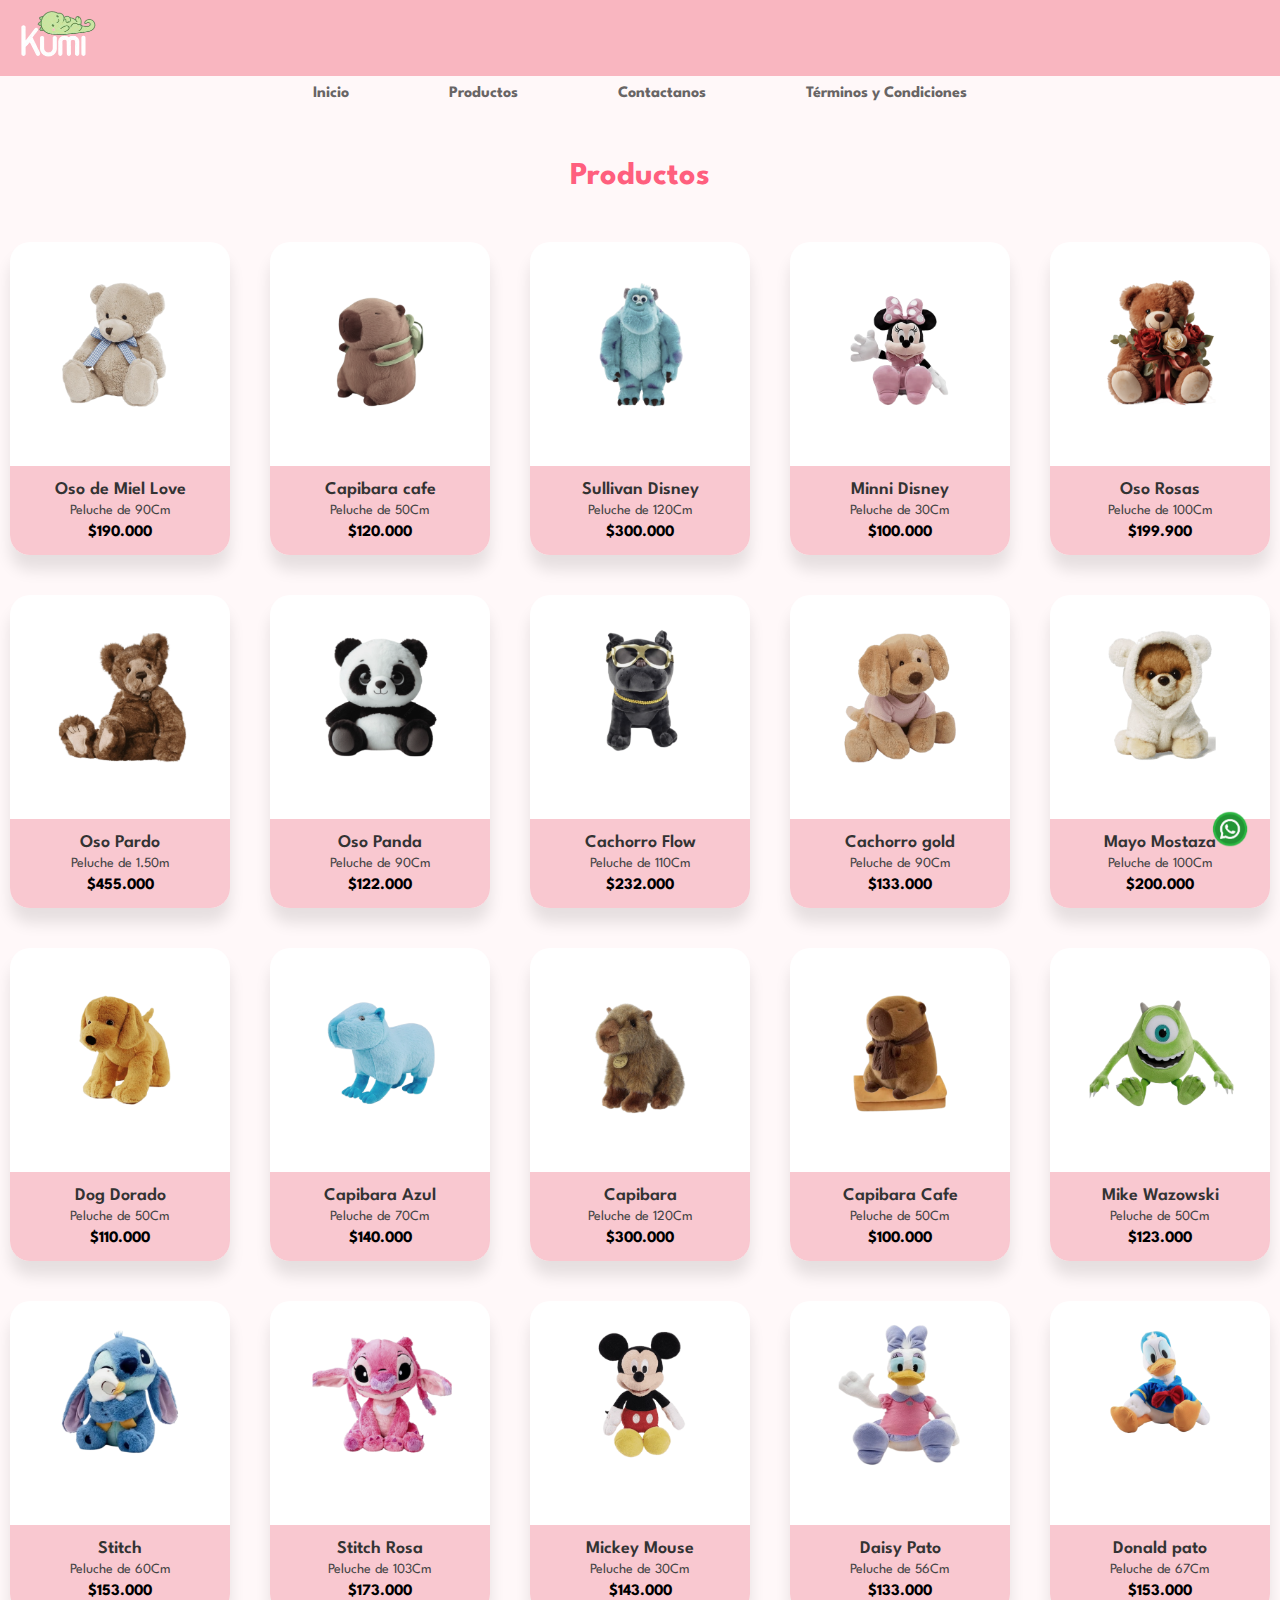
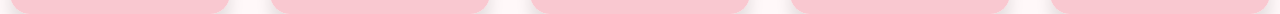
<file: producto.html>
<!DOCTYPE html>
<html lang="es">
<head>
<meta charset="UTF-8">
<title>Productos</title>
<link rel="stylesheet" href="style.css">

<link href="https://fonts.googleapis.com/css2?family=League+Spartan:wght@400;600;700&display=swap" rel="stylesheet">
<link href="https://fonts.googleapis.com/css2?family=Righteous&family=Spartan:wght@400&display=swap" rel="stylesheet">
<meta name="viewport" content="width=device-width, initial-scale=1.0">
</head>

<body class="menuproducto">
  <div class="logo1"id="Inicio">
                    
         <img  src="./imagenes/Captura-removebg-preview.png" width="100"/>
        </div>
  <div class="menu1">
  <a href="index.html">Inicio</a>
  <a href="#prod">Productos</a>
  <a href="https://wa.me/573025368565">Contactanos</a>
  <a href="#" id="btn-terminos">Términos y Condiciones</a>
</div>
 <div id="scroll-navbar1">
  <div class="scroll-menu1">
    <a href="#">Inicio</a>
    <a href="#">Productos</a>
    <a href="#">Contactanos</a>
    <a href="#">Términos y Condiciones</a>

  </div>
  
  <p id="resultado" class="mensaje"></p>
</div>
<a href="https://wa.me/573025368565" target="_blank" class="btn-whatsapp">
  <img src="./imagenes/whassp.png" alt="WhatsApp" width="60">
</a>
<style>
  body { font-family: 'League Spartan', sans-serif; background: #fff8f9; margin:0; padding:20px; }
  h1 { color: #ff5f7e; text-align:center; margin-bottom:30px; }
  .contenedor-productos { display:flex; flex-wrap:wrap; justify-content:center; gap:20x; }
  .card { background:#fff; border-radius:20px; box-shadow:0 15px 15px rgba(0,0,0,0.1); width:220px; text-align:center; padding:0px; transition: transform 0.3s, box-shadow 0.3s; }
  .card:hover { transform: scale(1.05); box-shadow: 0 10px 20px rgba(0,0,0,0.15); }
  .card img { width:100%; border-radius:5px; filter: grayscale(20%) brightness(0.95); transition: all 0.3s; }
  .card:hover img { filter: grayscale(0%) brightness(1.1) saturate(1.4); }
  .info { margin-top:0px; }
  .info h3 { color:#ff5f7e; margin-bottom:5px; }
  .info p { color:#555; font-size:14px; }
</style>
</head>
<body>


<h1 class="producto" id="prod">Productos</h1>
<div class="contenedor-productos" id="contenedor-productos"></div>

<script>

const productos1 = [
  { nombre: "Oso de Miel Love", imagenes: ["imagenes/1.png"], descripcion: "Peluche de 90Cm",precio:"$190.000" },
  { nombre: "Capibara cafe", imagenes: ["imagenes/2.png"], descripcion: "Peluche de 50Cm",precio:"$120.000" },
  { nombre: "Sullivan Disney", imagenes: ["imagenes/3.png"], descripcion: "Peluche de 120Cm",precio:"$300.000" },
  { nombre: "Minni Disney", imagenes: ["imagenes/4.png"], descripcion: "Peluche de 30Cm",precio:"$100.000" },
  { nombre: "Oso Rosas", imagenes: ["imagenes/5.png"], descripcion: "Peluche de 100Cm" ,precio:"$199.900"},
  { nombre: "Oso Pardo", imagenes: ["imagenes/6.png"], descripcion: "Peluche de 1.50m",precio:"$455.000" },
  { nombre: "Oso Panda", imagenes: ["imagenes/7.png"], descripcion: "Peluche de 90Cm" ,precio:"$122.000"},
  { nombre: "Cachorro Flow", imagenes: ["imagenes/9.png"], descripcion: "Peluche de 110Cm",precio:"$232.000" },
  { nombre: "Cachorro gold", imagenes: ["imagenes/10.png"], descripcion: "Peluche de 90Cm",precio:"$133.000" },
  { nombre: "Mayo Mostaza", imagenes: ["imagenes/11.png"], descripcion: "Peluche de 100Cm",precio:"$200.000" },
  { nombre: "Dog Dorado", imagenes: ["imagenes/12.png"], descripcion: "Peluche de 50Cm",precio:"$110.000" },
  { nombre: "Capibara Azul", imagenes: ["imagenes/13.png"], descripcion: "Peluche de 70Cm",precio:"$140.000" },
  { nombre: "Capibara", imagenes: ["imagenes/14.png"], descripcion: "Peluche de 120Cm",precio:"$300.000" },
  { nombre: "Capibara Cafe", imagenes: ["imagenes/15.png"], descripcion: "Peluche de 50Cm",precio:"$100.000" },
  { nombre: "Mike Wazowski", imagenes: ["imagenes/16.png"], descripcion: "Peluche de 50Cm",precio:"$123.000" },
  { nombre: "Stitch", imagenes: ["imagenes/18.png"], descripcion: "Peluche de 60Cm",precio:"$153.000" },
  { nombre: "Stitch Rosa", imagenes: ["imagenes/19.png"], descripcion: "Peluche de 103Cm",precio:"$173.000" },
  { nombre: "Mickey Mouse", imagenes: ["imagenes/21.png"], descripcion: "Peluche de 30Cm",precio:"$143.000" },
  { nombre: "Daisy Pato", imagenes: ["imagenes/22.png"], descripcion: "Peluche de 56Cm",precio:"$133.000" },
  { nombre: "Donald pato", imagenes: ["imagenes/23.png"], descripcion: "Peluche de 67Cm",precio:"$153.000" },

];



function mostrarProductos(lista) {
  const contenedor = document.getElementById("contenedor-productos");
  contenedor.innerHTML = "";

  lista.forEach(p => {
    p.imagenes.forEach(img => {
      const card = document.createElement("div");
      card.classList.add("card");

      card.innerHTML = `
        <img src="${img}" alt="${p.nombre}" onerror="this.style.display='none'">
        <div class="info">
          <h3>${p.nombre}</h3>
          <p>${p.descripcion}</p>
          <h4>${p.precio}</h4>
        </div>
      `;

      contenedor.appendChild(card);
    });
  });
}


mostrarProductos(productos1);
</script>
<script>
function scrollAnimado(targetY, duration = 1000) {
  const startY = window.scrollY;
  const distance = targetY - startY;
  const startTime = performance.now();

  function animarScroll(currentTime) {
    const elapsed = currentTime - startTime;
    const progreso = Math.min(elapsed / duration, 1);
    const ease = 1 - Math.pow(1 - progreso, 3); 
    window.scrollTo(0, startY + distance * ease);
    if (elapsed < duration) requestAnimationFrame(animarScroll);
  }

  requestAnimationFrame(animarScroll);
}

document.querySelectorAll('a[href^="#"]').forEach(link => {
  link.addEventListener('click', function(e) {
    e.preventDefault();
    const target = document.querySelector(this.getAttribute('href'));
    if (target) {
      const targetY = target.offsetTop - 50;
      scrollAnimado(targetY, 1200); 
    }
  });
});
</script>
<div class="modal-contenido">
  <span class="cerrar">&times;</span>
  <h2>Términos y Condiciones</h2>
  <p style="text-align: justify;">
    Bienvenido(a) a <strong>Kumi</strong>, una tienda en línea dedicada a ofrecer los mejores peluches y productos de regalo. 
    Al acceder o utilizar nuestro sitio web, usted acepta cumplir con los siguientes términos y condiciones. 
    Por favor, léalos cuidadosamente antes de realizar una compra o registrarse en nuestra plataforma.
  </p>

  <h3>1. Propiedad del sitio</h3>
  <p style="text-align: justify;">
    Este sitio web y todo su contenido son propiedad de <strong>Kumi</strong>. 
    Está prohibida su reproducción total o parcial sin autorización previa por escrito.
  </p>

  <h3>2. Uso del sitio</h3>
  <p style="text-align: justify;">
    Usted se compromete a hacer un uso adecuado y responsable del sitio web, evitando cualquier acción que pueda 
    dañar, sobrecargar o interferir con su funcionamiento. Nos reservamos el derecho de suspender el acceso a cualquier 
    usuario que incumpla estos términos.
  </p>

  <h3>3. Productos y precios</h3>
  <p style="text-align: justify;">
    Todos los productos y precios publicados están sujetos a disponibilidad y pueden variar sin previo aviso. 
    Las imágenes son de referencia y pueden presentar ligeras diferencias con el producto real.
  </p>

  <h3>4. Pagos y envíos</h3>
  <p style="text-align: justify;">
    Los pagos se realizan a través de los medios habilitados en la página. 
    Los tiempos de entrega pueden variar según la ubicación del cliente y la disponibilidad del producto. 
    <strong>Kumi</strong> no se hace responsable por demoras atribuibles a empresas transportadoras externas.
  </p>

  <h3>5. Cambios y devoluciones</h3>
  <p style="text-align: justify;">
    Aceptamos devoluciones o cambios únicamente en caso de productos defectuosos o dañados, 
    siempre que se reporte dentro de los tres (3) días hábiles posteriores a la recepción. 
    Es indispensable conservar el comprobante de compra.
  </p>

  <h3>6. Privacidad y protección de datos</h3>
  <p style="text-align: justify;">
    La información personal proporcionada por nuestros clientes será tratada de forma confidencial 
    y utilizada exclusivamente para fines comerciales y de contacto. 
    Nos comprometemos a proteger sus datos de acuerdo con la legislación vigente.
  </p>

  <h3>7. Modificaciones</h3>
  <p style="text-align: justify;">
    <strong>Kumi</strong> se reserva el derecho de actualizar o modificar estos Términos y Condiciones en cualquier momento. 
    Las versiones actualizadas serán publicadas en esta misma sección.
  </p>

  <h3>8. Contacto</h3>
  <p style="text-align: justify;">
    Si tiene dudas o comentarios acerca de estos términos, puede contactarnos a través de nuestro formulario en la sección 
    <strong>“Contáctanos”</strong> o al correo electrónico <strong>mikumiya@kumi.com</strong>.
  </p>

  <br>
  <p><em>Última actualización: Noviembre de 2025</em></p>
</div>
<script>
  const btnTerminos = document.getElementById("btn-terminos");
  const modal = document.querySelector(".modal-contenido");

  
  const fondo = document.createElement("div");
  fondo.id = "fondo-difuminado";
  document.body.appendChild(fondo);

  const cerrar = modal.querySelector(".cerrar");

  btnTerminos.addEventListener("click", (e) => {
    e.preventDefault();
    modal.classList.add("activo");
    fondo.style.display = "block";
  });

  cerrar.addEventListener("click", () => {
    modal.classList.remove("activo");
    fondo.style.display = "none";
  });

  fondo.addEventListener("click", () => {
    modal.classList.remove("activo");
    fondo.style.display = "none";
  });
</script>
</body>
</html>
</file>
<file: style.css>
*{
    margin: 0%;
    padding: 0%;
    box-sizing: border-box;
}
body{
  overflow-x: hidden;
  position: relative;
  width: 100%;
}


video {
  display: block;
  width: 100%;
  max-width: 1352px;
  height: auto;
  margin: 0 auto;
}

.menu a{
    text-decoration: none;
    color: #686565;
   font-weight: bold;
   margin: 0%;
       padding: 10px 0;
           font-family: 'League Spartan', sans-serif;
}
.menu{
 display: flex;
  justify-content: center; 
  gap: 100px;     
}
.menu a:hover{
    color: #F9B6C0;
}
.logo{
    background-color: #F9B6C0;
    padding: 5px;
    background-position-x: 1336;
}
.bienvenida {
  background-image: url('imagenes/bienvenida.png');
  background-size: cover;          
  background-position: center bottom;
  background-repeat: no-repeat;
  font-family: 'League Spartan', sans-serif;
  text-align: center;
  padding: 70vh 5% 5vh 5%;         
  width: 100%;
  max-width: 100%;
  margin: 0 auto;
  display: block;
  opacity: 1;
  transform: translate(0, 0) scale(1);
  
}

.bienvenida1 {
  color: #3b5724;       
  font-weight: 750;
  font-size: 2rem;                 
  margin-bottom: 0.5rem;
   position: relative;
  top: -270px;
}

.bienvenida2 {
  color: #222;
  font-size: 1.2rem;             
  max-width: 90%;                 
  margin: 0 auto;
  line-height: 1.4;     
  position: relative;
  top: -260px;
}


.productos {
  text-align: center;
  padding: 60px 0;
  font-family: 'League Spartan', sans-serif;
  width: 100%;
  max-width: 100%;
}

.productos h2 {
  font-size: 36px;
  font-weight: 700;
  margin-bottom: 40px;
  color: #222;
}


.contenedor-productos {
  display: flex;
  justify-content: center;
  flex-wrap: wrap;
  gap: 40px;
  width: 100%;
  max-width: 100%;
}


.card {
  background-color: #fff;
  border-radius: 30px;
  box-shadow: 0 3px 10px rgba(0, 0, 0, 0.2);
  width: 230px;
  overflow: hidden;
  transition: transform 0.3s ease;
}

.card:hover {
  transform: translateY(-8px);
}


.card img {
  width: 100%;
  height: auto;
  object-fit: contain;
  padding: 0px;
}

.card .info {
  background-color: #f8c6cf;
  padding: 25px;
  border-radius: 0 0 20px 20px;
}

.card .info h3 {
  margin: 0;
  font-size: 16px;
  color: #333;
  font-weight: 600;
}

.card .info .precio {
  font-size: 20px;
  font-weight: 700;
  color: #000;
  margin-top: 8px;
}
.ver-mas {
  text-align: center;
  margin-top: 0px;
  
}
.ver-mas a{
text-decoration: none;
    color: #686565;
}

.ver-mas button {
  background-color: #cce8b5;
  color: white;
  font-weight: bold;
  border: none;
  border-radius: 15px;
  padding: 12px 40px;
  font-size: 20px;
  cursor: pointer;
  box-shadow: 0 4px 10px rgba(0, 0, 0, 0.1);
  transition: background-color 0.3s ease, transform 0.3s ease;
}

.ver-mas button:hover {
  background-color: #F9B6C0;
  transform: scale(1.05);
}
.search-box {
  position: absolute;
  top: 20px;       
  right: 20px;   
  width: 180px;   
}

.search-box input {
  width: 100%;
  padding: 8px 35px 8px 12px;
  border: 1px solid #ccc;
  border-radius: 20px;
  outline: none;
  font-size: 14px;
  box-sizing: border-box;
}

.search-box .icon {
  position: absolute;
  right: 10px;
  top: 50%;
  transform: translateY(-50%);
  pointer-events: none;
}

#scroll-navbar {
  position: fixed;
  top: 0;
  left: 0;
  width: 100%;
  background-color: #f9b8c2; 
  box-shadow: 0 2px 8px rgba(0, 0, 0, 0.15);
  display: flex;
  align-items: center;
  justify-content: center;
  padding: 12px 0;
  z-index: 9999;
  opacity: 0;
  transform: translateY(-100%);
  transition: opacity 0.4s ease, transform 0.4s ease;
  box-sizing: border-box;
  margin: 0;
}

#scroll-navbar.active {
  opacity: 1;
  transform: translateY(0);
}

.scroll-menu {
  display: flex;
  justify-content: center;
  align-items: center;
  gap: 40px;
  font-family: 'Spartan', sans-serif;
  flex-wrap: wrap;
}

.scroll-menu a {
  text-decoration: none;
    color: #686565;
  font-weight: 600;
  transition: color 0.1s;
}

.scroll-menu a:hover {
  color: white;
}

.busqueda {
 position: absolute;  
  top: 25px;          
  right: 40px;          
  display: flex;
  align-items: center;
  gap: 5px;
}

.busqueda input {
  padding: 5px 10px;
  border-radius: 8px;
  border: 1px solid #ccc;
  font-family: 'Spartan', sans-serif;
  box-sizing: border-box;
  width: 100%;
}

.busqueda button {
  background-color: white;
  border: none;
  border-radius: 8px;
  padding: 5px 10px;
  cursor: pointer;
  font-size: 16px;
}

.busqueda button:hover {
  background-color: #e783a6;
  color: white;
}
.busqueda1 {
 position: absolute;  
  top: 5px;           
  right: 40px;          
  display: flex;
  align-items: center;
  gap: 5px;
}

.busqueda1 input {
  padding: 5px 5px;
  border-radius: 8px;
  border: 1px solid #ccc;
  font-family: 'Spartan', sans-serif;
  box-sizing: border-box;
  width: 100%;
}

.busqueda1 button {
  background-color: white;
  border: none;
  border-radius: 8px;
  padding: 5px 10px;
  cursor: pointer;
  font-size: 16px;
}

.busqueda1 button:hover {
  background-color: #e783a6;
  color: white;
}


.promo {
  position: relative;
  width: 100%;
  height: auto;
  overflow: hidden;
  margin: 0 auto;
  max-width: 100%;
}

.promo img {
  position: relative;
  left: 51%;
  transform: translateX(-50%);
  width: 100%;
  max-width: 1200px;
  height: auto;
  border-radius: 20px;
  animation: aparecer 1.5s ease-in-out forwards;
  object-fit: contain;
  display: block;
}

@keyframes aparecer {
  from {
    opacity: 0;
    transform: translateX(-50%) scale(0.9);
  }
  to {
    opacity: 1;
    transform: translateX(-50%) scale(1);  
  }
}
.botonk {
   display: flex;
  justify-content: center;
  align-items: center;
  height: auto;           
  padding: 20px;
  width: 100%;
  max-width: 100%;
  box-sizing: border-box;
  overflow: hidden;
}


.imgButton {
  border: none;           
  background: none;       
  padding: 0;            
  cursor: pointer;
  transition: filter 0.3s ease;
}


.imgButton img {
  display: block;          
  width: 100%;
  max-width: 1200px;             
  height: auto;            
  transition: filter 0.3s ease, transform 0.3s ease;
  object-fit: contain;
  margin: 0 auto;
}


.imgButton:hover img {
  filter: brightness(120%);
  transform: scale(1.05);   
}

.contenido {
  display: flex;
  justify-content: center;      
  align-items: center;         
  gap: 0px;                   
  width: 1200px;                 
  max-width: 95%;            
  margin: 0 auto;             
  padding: 50px 0;
  box-sizing: border-box;
}

.texto {
  flex: 0 0 500px;            
  text-align: justify;
  font-family: 'Spartan', sans-serif;
  font-weight: 400;
  box-sizing: border-box;
}

.stich {
  flex: 0 0 500px;              
  display: flex;
  justify-content: center;      
  align-items: center;
}

.stich .miImagen {
  width: 100%;                  
  height: auto;
  transition: transform 0.3s, filter 0.3s;
  object-fit: contain;
}

.stich .miImagen:hover {
  transform: scale(1.05);
  filter: brightness(110%);
}


@media (max-width: 900px) {
  .contenido {
    flex-direction: column;    
    width: 90%;
    gap: 30px;
  }
  .texto, .stich {
    flex: 1 1 100%;
    max-width: 100%;
  }
  .stich .miImagen {
    width: 70%;
  }
}

.final {
  width: 100%;
  max-width: 100%;
  text-align: center;
  margin-top: 0px;
  box-sizing: border-box;
}

.fondoFinal {
  display: block;
  width: 100%;
  max-width: 1400px;
  height: auto;    
  margin: 0 auto;
  object-fit: contain;
}
.menu1 a{
  
    text-decoration: none;
    color: #686565;
   font-weight: bold;
   margin: 0%;
       padding: 10px 0;
           font-family: 'League Spartan', sans-serif;
}
.menu1{
  
 display: flex;
  justify-content: center; 
  gap: 100px;     
}
.menu1 a:hover{
    color: #F9B6C0;
}
.logo1{
    background-color: #F9B6C0;
    padding: 5px;
    background-position-x: 1336;
}
.menuproducto{
  margin: 0%;
    padding: 0%;
    box-sizing: border-box;
}
.producto{
  margin: 4%;
}
#scroll-navbar1 {
  position: fixed;
  top: 0;
  left: 0;
  width: 100%;
  background-color: #f9b8c2; 
  box-shadow: 0 2px 8px rgba(0, 0, 0, 0.15);
  display: flex;
  align-items: center;
  justify-content: center;
  padding: 12px 0;
  z-index: 9999;
  opacity: 0;
  transform: translateY(-100%);
  transition: opacity 0.4s ease, transform 0.4s ease;
  box-sizing: border-box;
  margin: 0;
}

#scroll-navbar1.active {
  opacity: 1;
  transform: translateY(0);
}

.scroll-menu1 {
  display: flex;
  justify-content: center;
  align-items: center;
  gap: 80px 0; 
  font-family: 'Spartan', sans-serif;
  flex-wrap: wrap;
}

.scroll-menu1 a {
  text-decoration: none;
    color: #ffffff;
  font-weight: 600;
  transition: color 0.1s;
  
}
.botonlogo{
  background-color: #F9B6C0;
  border-color: #F9B6C0;
   border-style: dashed;

}
.btn-whatsapp {
  position: fixed;        
  bottom: 50px;          
  right: 20px;            
  z-index: 1000;         
  transition: transform 0.3s ease;
  transform: translateZ(0);
  -webkit-transform: translateZ(0);
}

.btn-whatsapp:hover {
  transform: scale(1.3) translateZ(0); 
}
.card .info {
  background-color: #f9c8d0;
  padding: 15px;             
  text-align: center;
  border-radius: 0 0 15px 15px;
}

.card .info h3 {
  margin-bottom: 6px;        
  font-size: 18px;
}

.card .info p {
  margin-bottom: 8px;       
  color: #444;
  font-size: 14px;
}

.card .info h4 {
  margin-top: 5px;         
  font-weight: bold;
}
.modal-contenido {
  position: fixed;
  top: 50%;
  left: 50%;
  transform: translate(-50%, -50%) scale(0.8);
  background: #fff;
  color: #333;
  padding: 40px;
  border-radius: 40px; 
  width: 70%;
  max-width: 750px;
  box-shadow: 0 10px 40px rgba(0, 0, 0, 0.25);
  z-index: 1001;
  opacity: 0;
  transition: all 0.3s ease;
  overflow-y: auto;
  max-height: 90vh;
  display: none;
  font-family: 'Spartan', sans-serif;
  box-sizing: border-box;
}

.modal-contenido.activo {
  display: block;
  opacity: 1;
  transform: translate(-50%, -50%) scale(1);
}

.cerrar {
  position: absolute;
  top: 18px;
  right: 25px;
  font-size: 26px;
  font-weight: bold;
  cursor: pointer;
  color: #f48ca0;
  transition: 0.2s;
}

.cerrar:hover {
  color: #e66b89;
}

#fondo-difuminado {
  position: fixed;
  top: 0;
  left: 0;
  width: 100%;
  height: 100%;
  background: rgba(255, 192, 203, 0.2); 
  backdrop-filter: blur(5px);
  z-index: 1000;
  display: none;
}


.modal-contenido h2 {
  color: #f48ca0;
  font-weight: 700;
  margin-bottom: 20px;
  text-align: center;
}

.modal-contenido h3 {
  color: #f48ca0;
  font-size: 17px;
  margin-top: 15px;
  margin-bottom: 8px;
}

.modal-contenido p {
  color: #444;
  font-size: 14px;
  line-height: auto;
  text-align: justify;
}
.modal-contenido.activo {
  animation: zoomIn 0.3s ease forwards;
}

@keyframes zoomIn {
  from {
    transform: translate(-50%, -50%) scale(0.8);
    opacity: 0;
  }
  to {
    transform: translate(-50%, -50%) scale(1);
    opacity: 1;
  }
}
.modal-contenido::-webkit-scrollbar {
  width: 0px;
}

.modal-contenido {
  scrollbar-width: none; 
  -ms-overflow-style: none; 
}

.video-container {
  width: 100vw;       
  max-width: none; 
  margin: 0 auto;
  overflow: hidden;  
  position: relative;
}

.video-container video {
  width: 100%;       
  height: auto;       
  display: block;
  object-fit: cover;  
  max-width: none;    
}
</file>
